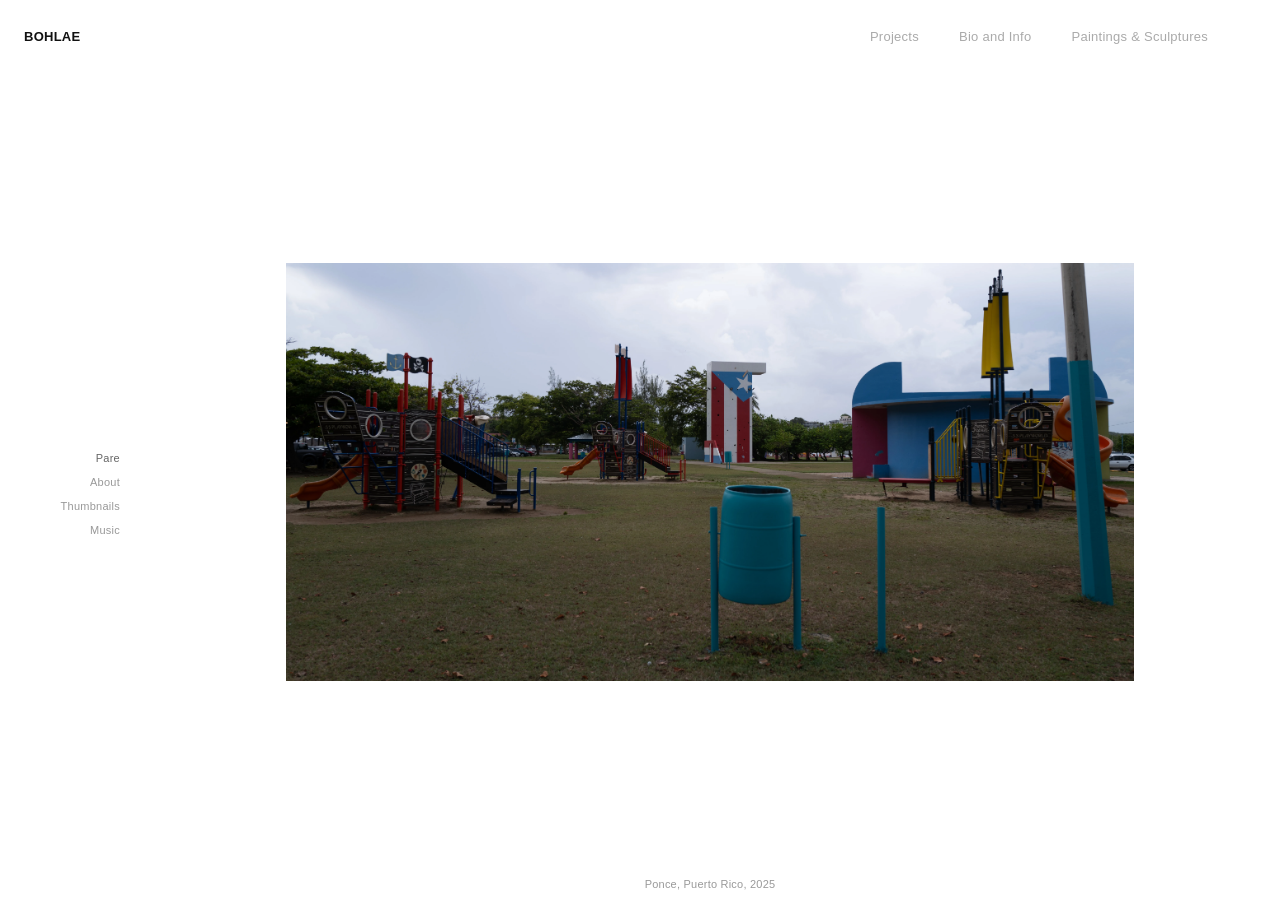
<file: projects/pare.html>
<!DOCTYPE html>
<html lang="en">
<head>
  <meta charset="UTF-8">
  <meta name="viewport" content="width=device-width, initial-scale=1.0">
  <title>Pare — bohlae</title>
  <meta name="robots" content="noimageindex">
  <link rel="stylesheet" href="../css/style.css">
</head>
<body>

<header class="topbar">
  <a href="../index.html" class="topbar-name">bohlae</a>
  <nav class="topbar-nav">
    <div class="nav-dropdown">
      <span class="nav-dropdown-label">Projects</span>
      <div class="nav-dropdown-menu">
        <a href="pare.html">Pare</a>
        <a href="regrowth.html">Regrowth</a>
        <a href="railway.html">Along the Railway</a>
      </div>
    </div>
    <a href="../about.html">Bio and Info</a>
    <a href="../paintings.html">Paintings &amp; Sculptures</a>
  </nav>
</header>

<div class="project-body">

  <aside class="project-sidebar">
    <a href="#" class="sidebar-link active" data-view="view-gallery">Pare</a>
    <a href="#" class="sidebar-link" data-view="view-about">About</a>
    <a href="#" class="sidebar-link" data-view="view-thumbs">Thumbnails</a>
    <a href="#" class="sidebar-link" data-view="view-music">Music</a>
  </aside>

  <main class="project-main">

    <!-- ── Gallery View (default) ──────────────────────────── -->
    <div class="view active" id="view-gallery">
      <div class="gallery-single">
        <div class="gallery-slide active" data-caption="Ponce, Puerto Rico, 2025">
          <img src="../images/pare/pare_00.webp" alt="Ponce, Puerto Rico, 2025" loading="eager" fetchpriority="high" width="8222" height="4062">
        </div>
        <div class="gallery-slide" data-caption="Ponce, Puerto Rico, 2025">
          <img src="../images/pare/pare_01.webp" alt="Ponce, Puerto Rico, 2025" loading="lazy" width="8246" height="5080">
        </div>
        <div class="gallery-slide" data-caption="Puerto Rico, 2025">
          <img src="../images/pare/pare_02.webp" alt="Puerto Rico, 2025" loading="lazy" width="8368" height="5584">
        </div>
        <div class="gallery-slide" data-caption="Ponce, Puerto Rico, 2025">
          <img src="../images/pare/pare_03.webp" alt="Ponce, Puerto Rico, 2025" loading="lazy" width="7986" height="4684">
        </div>
        <div class="gallery-slide" data-caption="Ponce, Puerto Rico, 2025">
          <img src="../images/pare/pare_04.webp" alt="Ponce, Puerto Rico, 2025" loading="lazy" width="8118" height="5271">
        </div>
        <div class="gallery-slide" data-caption="Ponce, Puerto Rico, 2025">
          <img src="../images/pare/pare_05.webp" alt="Ponce, Puerto Rico, 2025" loading="lazy" width="7085" height="3113">
        </div>
        <div class="gallery-slide" data-caption="Puerto Rico, 2025">
          <img src="../images/pare/pare_06.webp" alt="Puerto Rico, 2025" loading="lazy" width="8368" height="5191">
        </div>
        <div class="gallery-slide" data-caption="Ponce, Puerto Rico, 2025">
          <img src="../images/pare/pare_07.webp" alt="Ponce, Puerto Rico, 2025" loading="lazy" width="8368" height="5584">
        </div>
        <div class="gallery-slide" data-caption="Ponce, Puerto Rico, 2025">
          <img src="../images/pare/pare_08.webp" alt="Ponce, Puerto Rico, 2025" loading="lazy" width="8200" height="5127">
        </div>
        <div class="gallery-slide" data-caption="Ponce, Puerto Rico, 2025">
          <img src="../images/pare/pare_09.webp" alt="Ponce, Puerto Rico, 2025" loading="lazy" width="8243" height="5096">
        </div>
        <div class="gallery-slide" data-caption="Ponce, Puerto Rico, 2025">
          <img src="../images/pare/pare_10.webp" alt="Ponce, Puerto Rico, 2025" loading="lazy" width="8368" height="4797">
        </div>
        <div class="gallery-slide" data-caption="Ponce, Puerto Rico, 2025">
          <img src="../images/pare/pare_11.webp" alt="Ponce, Puerto Rico, 2025" loading="lazy" width="8170" height="5136">
        </div>
        <div class="gallery-slide" data-caption="Ponce, Puerto Rico, 2025">
          <img src="../images/pare/pare_12.webp" alt="Ponce, Puerto Rico, 2025" loading="lazy" width="7799" height="5129">
        </div>
        <div class="gallery-slide" data-caption="Ponce, Puerto Rico, 2025">
          <img src="../images/pare/pare_13.webp" alt="Ponce, Puerto Rico, 2025" loading="lazy" width="5184" height="3487">
        </div>
        <div class="gallery-slide" data-caption="Ponce, Puerto Rico, 2025">
          <img src="../images/pare/pare_14.webp" alt="Ponce, Puerto Rico, 2025" loading="lazy" width="8368" height="5584">
        </div>
        <div class="gallery-slide" data-caption="Ponce, Puerto Rico, 2025">
          <img src="../images/pare/pare_15.webp" alt="Ponce, Puerto Rico, 2025" loading="lazy" width="8320" height="4820">
        </div>
        <div class="gallery-slide" data-caption="Ponce, Puerto Rico, 2025">
          <img src="../images/pare/pare_16.webp" alt="Ponce, Puerto Rico, 2025" loading="lazy" width="6314" height="3786">
        </div>
        <div class="gallery-slide" data-caption="Ponce, Puerto Rico, 2025">
          <img src="../images/pare/pare_17.webp" alt="Ponce, Puerto Rico, 2025" loading="lazy" width="7796" height="5412">
        </div>
        <div class="gallery-slide" data-caption="Ponce, Puerto Rico, 2025">
          <img src="../images/pare/pare_18.webp" alt="Ponce, Puerto Rico, 2025" loading="lazy" width="8290" height="4606">
        </div>
        <div class="gallery-slide" data-caption="Ponce, Puerto Rico, 2025">
          <img src="../images/pare/pare_20.webp" alt="Ponce, Puerto Rico, 2025" loading="lazy" width="7050" height="3620">
        </div>
        <div class="gallery-slide" data-caption="Ponce, Puerto Rico, 2025">
          <img src="../images/pare/pare_21.webp" alt="Ponce, Puerto Rico, 2025" loading="lazy" width="8302" height="4512">
        </div>
        <div class="gallery-slide" data-caption="Ponce, Puerto Rico, 2025">
          <img src="../images/pare/pare_22.webp" alt="Ponce, Puerto Rico, 2025" loading="lazy" width="8368" height="4435">
        </div>
        <div class="gallery-slide" data-caption="Ponce, Puerto Rico, 2025">
          <img src="../images/pare/pare_23.webp" alt="Ponce, Puerto Rico, 2025" loading="lazy" width="8368" height="5584">
        </div>
        <div class="gallery-slide" data-caption="Ponce, Puerto Rico, 2025">
          <img src="../images/pare/pare_25.webp" alt="Ponce, Puerto Rico, 2025" loading="lazy" width="7854" height="5429">
        </div>
        <div class="gallery-slide" data-caption="Ponce, Puerto Rico, 2025">
          <img src="../images/pare/pare_26.webp" alt="Ponce, Puerto Rico, 2025" loading="lazy" width="8368" height="5584">
        </div>
        <div class="gallery-slide" data-caption="Ponce, Puerto Rico, 2025">
          <img src="../images/pare/pare_27.webp" alt="Ponce, Puerto Rico, 2025" loading="lazy" width="8368" height="5474">
        </div>
        <div class="gallery-slide" data-caption="Ponce, Puerto Rico, 2025">
          <img src="../images/pare/pare_28.webp" alt="Ponce, Puerto Rico, 2025" loading="lazy" width="8017" height="5317">
        </div>
        <div class="gallery-slide" data-caption="Ponce, Puerto Rico, 2025">
          <img src="../images/pare/pare_29.webp" alt="Ponce, Puerto Rico, 2025" loading="lazy" width="5584" height="8368">
        </div>
        <div class="gallery-slide" data-caption="Ponce, Puerto Rico, 2025">
          <img src="../images/pare/pare_30.webp" alt="Ponce, Puerto Rico, 2025" loading="lazy" width="5584" height="8368">
        </div>
        <div class="gallery-slide" data-caption="Ponce, Puerto Rico, 2025">
          <img src="../images/pare/pare_31.webp" alt="Ponce, Puerto Rico, 2025" loading="lazy" width="7934" height="5080">
        </div>
        <div class="gallery-slide" data-caption="Ponce, Puerto Rico, 2025">
          <img src="../images/pare/pare_32.webp" alt="Ponce, Puerto Rico, 2025" loading="lazy" width="8368" height="5584">
        </div>
        <div class="gallery-slide" data-caption="Ponce, Puerto Rico, 2025">
          <img src="../images/pare/pare_36.webp" alt="Ponce, Puerto Rico, 2025" loading="lazy" width="8368" height="5584">
        </div>
        <div class="gallery-slide" data-caption="Ponce, Puerto Rico, 2025">
          <img src="../images/pare/pare_37.webp" alt="Ponce, Puerto Rico, 2025" loading="lazy" width="8368" height="4698">
        </div>
        <div class="gallery-slide" data-caption="Ponce, Puerto Rico, 2025">
          <img src="../images/pare/pare_38.webp" alt="Ponce, Puerto Rico, 2025" loading="lazy" width="8330" height="5374">
        </div>
        <div class="gallery-slide" data-caption="Ponce, Puerto Rico, 2025">
          <img src="../images/pare/pare_39.webp" alt="Ponce, Puerto Rico, 2025" loading="lazy" width="8133" height="5312">
        </div>
        <div class="gallery-slide" data-caption="Ponce, Puerto Rico, 2025">
          <img src="../images/pare/pare_40.webp" alt="Ponce, Puerto Rico, 2025" loading="lazy" width="8368" height="3736">
        </div>
        <div class="gallery-slide" data-caption="Ponce, Puerto Rico, 2025">
          <img src="../images/pare/pare_41.webp" alt="Ponce, Puerto Rico, 2025" loading="lazy" width="8368" height="5584">
        </div>
        <div class="gallery-slide" data-caption="Ponce, Puerto Rico, 2025">
          <img src="../images/pare/pare_42.webp" alt="Ponce, Puerto Rico, 2025" loading="lazy" width="8345" height="4911">
        </div>
        <div class="gallery-slide" data-caption="Ponce, Puerto Rico, 2025">
          <img src="../images/pare/pare_44.webp" alt="Ponce, Puerto Rico, 2025" loading="lazy" width="7579" height="3842">
        </div>
        <div class="gallery-slide" data-caption="Ponce, Puerto Rico, 2025">
          <img src="../images/pare/pare_45.webp" alt="Ponce, Puerto Rico, 2025" loading="lazy" width="7843" height="5403">
        </div>
        <div class="gallery-slide" data-caption="Ponce, Puerto Rico, 2025">
          <img src="../images/pare/pare_46.webp" alt="Ponce, Puerto Rico, 2025" loading="lazy" width="8368" height="4460">
        </div>
        <div class="gallery-caption" id="gallery-caption"></div>
      </div>
    </div>

    <!-- ── Thumbnails View ─────────────────────────────────── -->
    <div class="view" id="view-thumbs">
      <div class="thumbnails-grid thumbnails-grid--pare">
        <div class="thumb-item"><img src="../images/pare/thumbs/pare_00.jpg" data-full="../images/pare/pare_00.webp" alt="" loading="lazy" width="8222" height="4062"></div>
        <div class="thumb-item"><img src="../images/pare/thumbs/pare_01.jpg" data-full="../images/pare/pare_01.webp" alt="" loading="lazy" width="8246" height="5080"></div>
        <div class="thumb-item"><img src="../images/pare/thumbs/pare_02.jpg" data-full="../images/pare/pare_02.webp" alt="" loading="lazy" width="8368" height="5584"></div>
        <div class="thumb-item"><img src="../images/pare/thumbs/pare_03.jpg" data-full="../images/pare/pare_03.webp" alt="" loading="lazy" width="7986" height="4684"></div>
        <div class="thumb-item"><img src="../images/pare/thumbs/pare_04.jpg" data-full="../images/pare/pare_04.webp" alt="" loading="lazy" width="8118" height="5271"></div>
        <div class="thumb-item"><img src="../images/pare/thumbs/pare_05.jpg" data-full="../images/pare/pare_05.webp" alt="" loading="lazy" width="7085" height="3113"></div>
        <div class="thumb-item"><img src="../images/pare/thumbs/pare_06.jpg" data-full="../images/pare/pare_06.webp" alt="" loading="lazy" width="8368" height="5191"></div>
        <div class="thumb-item"><img src="../images/pare/thumbs/pare_07.jpg" data-full="../images/pare/pare_07.webp" alt="" loading="lazy" width="8368" height="5584"></div>
        <div class="thumb-item"><img src="../images/pare/thumbs/pare_08.jpg" data-full="../images/pare/pare_08.webp" alt="" loading="lazy" width="8200" height="5127"></div>
        <div class="thumb-item"><img src="../images/pare/thumbs/pare_09.jpg" data-full="../images/pare/pare_09.webp" alt="" loading="lazy" width="8243" height="5096"></div>
        <div class="thumb-item"><img src="../images/pare/thumbs/pare_10.jpg" data-full="../images/pare/pare_10.webp" alt="" loading="lazy" width="8368" height="4797"></div>
        <div class="thumb-item"><img src="../images/pare/thumbs/pare_11.jpg" data-full="../images/pare/pare_11.webp" alt="" loading="lazy" width="8170" height="5136"></div>
        <div class="thumb-item"><img src="../images/pare/thumbs/pare_12.jpg" data-full="../images/pare/pare_12.webp" alt="" loading="lazy" width="7799" height="5129"></div>
        <div class="thumb-item"><img src="../images/pare/thumbs/pare_13.jpg" data-full="../images/pare/pare_13.webp" alt="" loading="lazy" width="5184" height="3487"></div>
        <div class="thumb-item"><img src="../images/pare/thumbs/pare_14.jpg" data-full="../images/pare/pare_14.webp" alt="" loading="lazy" width="8368" height="5584"></div>
        <div class="thumb-item"><img src="../images/pare/thumbs/pare_15.jpg" data-full="../images/pare/pare_15.webp" alt="" loading="lazy" width="8320" height="4820"></div>
        <div class="thumb-item"><img src="../images/pare/thumbs/pare_16.jpg" data-full="../images/pare/pare_16.webp" alt="" loading="lazy" width="6314" height="3786"></div>
        <div class="thumb-item"><img src="../images/pare/thumbs/pare_17.jpg" data-full="../images/pare/pare_17.webp" alt="" loading="lazy" width="7796" height="5412"></div>
        <div class="thumb-item"><img src="../images/pare/thumbs/pare_18.jpg" data-full="../images/pare/pare_18.webp" alt="" loading="lazy" width="8290" height="4606"></div>
        <div class="thumb-item"><img src="../images/pare/thumbs/pare_20.jpg" data-full="../images/pare/pare_20.webp" alt="" loading="lazy" width="7050" height="3620"></div>
        <div class="thumb-item"><img src="../images/pare/thumbs/pare_21.jpg" data-full="../images/pare/pare_21.webp" alt="" loading="lazy" width="8302" height="4512"></div>
        <div class="thumb-item"><img src="../images/pare/thumbs/pare_22.jpg" data-full="../images/pare/pare_22.webp" alt="" loading="lazy" width="8368" height="4435"></div>
        <div class="thumb-item"><img src="../images/pare/thumbs/pare_23.jpg" data-full="../images/pare/pare_23.webp" alt="" loading="lazy" width="8368" height="5584"></div>
        <div class="thumb-item"><img src="../images/pare/thumbs/pare_25.jpg" data-full="../images/pare/pare_25.webp" alt="" loading="lazy" width="7854" height="5429"></div>
        <div class="thumb-item"><img src="../images/pare/thumbs/pare_26.jpg" data-full="../images/pare/pare_26.webp" alt="" loading="lazy" width="8368" height="5584"></div>
        <div class="thumb-item"><img src="../images/pare/thumbs/pare_27.jpg" data-full="../images/pare/pare_27.webp" alt="" loading="lazy" width="8368" height="5474"></div>
        <div class="thumb-item"><img src="../images/pare/thumbs/pare_28.jpg" data-full="../images/pare/pare_28.webp" alt="" loading="lazy" width="8017" height="5317"></div>
        <div class="thumb-item"><img src="../images/pare/thumbs/pare_29.jpg" data-full="../images/pare/pare_29.webp" alt="" loading="lazy" width="5584" height="8368"></div>
        <div class="thumb-item"><img src="../images/pare/thumbs/pare_30.jpg" data-full="../images/pare/pare_30.webp" alt="" loading="lazy" width="5584" height="8368"></div>
        <div class="thumb-item"><img src="../images/pare/thumbs/pare_31.jpg" data-full="../images/pare/pare_31.webp" alt="" loading="lazy" width="7934" height="5080"></div>
        <div class="thumb-item"><img src="../images/pare/thumbs/pare_32.jpg" data-full="../images/pare/pare_32.webp" alt="" loading="lazy" width="8368" height="5584"></div>
        <div class="thumb-item"><img src="../images/pare/thumbs/pare_36.jpg" data-full="../images/pare/pare_36.webp" alt="" loading="lazy" width="8368" height="5584"></div>
        <div class="thumb-item"><img src="../images/pare/thumbs/pare_37.jpg" data-full="../images/pare/pare_37.webp" alt="" loading="lazy" width="8368" height="4698"></div>
        <div class="thumb-item"><img src="../images/pare/thumbs/pare_38.jpg" data-full="../images/pare/pare_38.webp" alt="" loading="lazy" width="8330" height="5374"></div>
        <div class="thumb-item"><img src="../images/pare/thumbs/pare_39.jpg" data-full="../images/pare/pare_39.webp" alt="" loading="lazy" width="8133" height="5312"></div>
        <div class="thumb-item"><img src="../images/pare/thumbs/pare_40.jpg" data-full="../images/pare/pare_40.webp" alt="" loading="lazy" width="8368" height="3736"></div>
        <div class="thumb-item"><img src="../images/pare/thumbs/pare_41.jpg" data-full="../images/pare/pare_41.webp" alt="" loading="lazy" width="8368" height="5584"></div>
        <div class="thumb-item"><img src="../images/pare/thumbs/pare_42.jpg" data-full="../images/pare/pare_42.webp" alt="" loading="lazy" width="8345" height="4911"></div>
        <div class="thumb-item"><img src="../images/pare/thumbs/pare_44.jpg" data-full="../images/pare/pare_44.webp" alt="" loading="lazy" width="7579" height="3842"></div>
        <div class="thumb-item"><img src="../images/pare/thumbs/pare_45.jpg" data-full="../images/pare/pare_45.webp" alt="" loading="lazy" width="7843" height="5403"></div>
        <div class="thumb-item"><img src="../images/pare/thumbs/pare_46.jpg" data-full="../images/pare/pare_46.webp" alt="" loading="lazy" width="8368" height="4460"></div>
      </div>
    </div>

    <!-- ── About View ──────────────────────────────────────── -->
    <div class="view" id="view-about">
      <div class="about-column">
        <p>I visited Puerto Rico in 2025. My friend Yuxin and I went on a road trip driving through small towns across the island. I was shocked by the amount of abandoned buildings and infrastructure along the road. It seemed like Puerto Rico hit a pause during its development all of a sudden, and has been abandoned by its people. Especially when we stopped at the town of Ponce. It felt like a ghost town, starting to rot and to be forgotten. It was a unique feeling I had never experienced before, and it deeply saddened me. I decided to document everything.</p>
      </div>
    </div>

    <!-- ── Music View ────────────────────────────────────────── -->
    <div class="view" id="view-music">
      <div class="music-tracklist">
        <div class="track-item">Black Classical Music: feat. Venna &amp; Charlie Stacey</div>
        <div class="track-item">The Water is Rising / as we surpass the firing squad&hellip;: feat. aja monet</div>
        <div class="track-item">Uncatena: Sylvan Esso</div>
        <div class="track-item">Tinsoldaten (feat. Anders Koppel): Bazaar</div>
        <div class="track-item">Nice Things: Tank and the Bangas</div>
        <div class="track-item">Suite de cithare inanga avec voix chuchot&eacute;e: Bujumbura</div>
        <div class="track-item">Drum Control: III.: Jean-Pierre Drouet</div>
        <div class="track-item">Einstein on the Beach (Concert Version, 2022) All Men Are Equal: Ictus, Suzanne Vega, Collegium Vocale Gent &amp; Tom De Cock</div>
        <div class="track-item">Three Dimensional Realities: PRAED Orchestra</div>
      </div>
    </div>

  </main>

</div>

<script src="../js/main.js"></script>
</body>
</html>
</file>
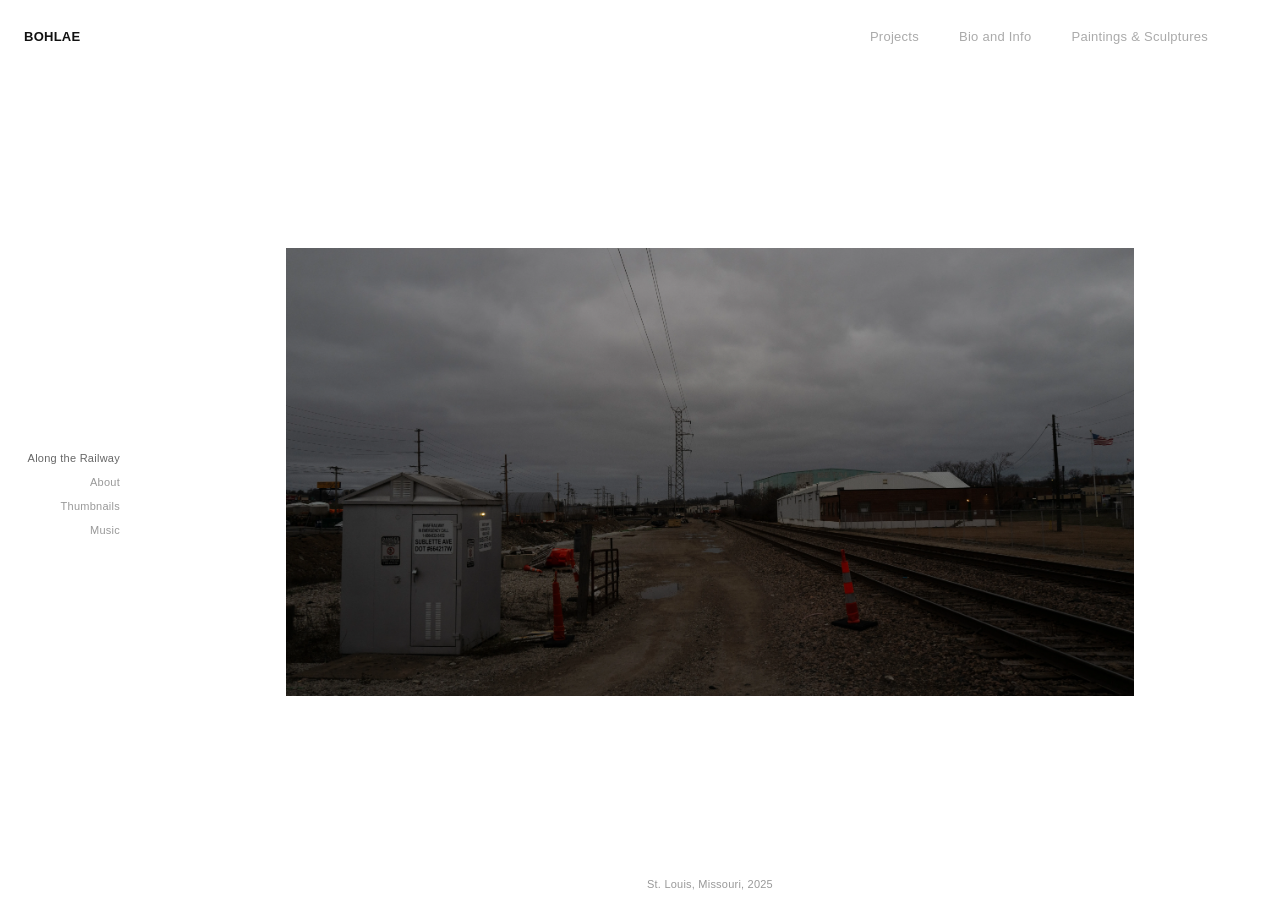
<file: projects/railway.html>
<!DOCTYPE html>
<html lang="en">
<head>
  <meta charset="UTF-8">
  <meta name="viewport" content="width=device-width, initial-scale=1.0">
  <title>Along the Railway — bohlae</title>
  <meta name="robots" content="noimageindex">
  <link rel="stylesheet" href="../css/style.css">
</head>
<body>

<header class="topbar">
  <a href="../index.html" class="topbar-name">bohlae</a>
  <nav class="topbar-nav">
    <div class="nav-dropdown">
      <span class="nav-dropdown-label">Projects</span>
      <div class="nav-dropdown-menu">
        <a href="pare.html">Pare</a>
        <a href="regrowth.html">Regrowth</a>
        <a href="railway.html">Along the Railway</a>
      </div>
    </div>
    <a href="../about.html">Bio and Info</a>
    <a href="../paintings.html">Paintings &amp; Sculptures</a>
  </nav>
</header>

<div class="project-body">

  <aside class="project-sidebar">
    <a href="#" class="sidebar-link active" data-view="view-gallery">Along the Railway</a>
    <a href="#" class="sidebar-link" data-view="view-about">About</a>
    <a href="#" class="sidebar-link" data-view="view-thumbs">Thumbnails</a>
    <a href="#" class="sidebar-link" data-view="view-music">Music</a>
  </aside>

  <main class="project-main">

    <div class="view active" id="view-gallery">
      <div class="gallery-single">
        <div class="gallery-slide active" data-caption="St. Louis, Missouri, 2025">
          <img src="../images/railway/railway-00.webp" alt="St. Louis, Missouri, 2025" loading="eager" fetchpriority="high" width="8023" height="4236">
        </div>
        <div class="gallery-slide" data-caption="St. Louis, Missouri, 2025">
          <img src="../images/railway/railway-01.webp" alt="St. Louis, Missouri, 2025" loading="lazy" width="8250" height="4858">
        </div>
        <div class="gallery-slide" data-caption="St. Louis, Missouri, 2025">
          <img src="../images/railway/railway-02.webp" alt="St. Louis, Missouri, 2025" loading="lazy" width="8332" height="4892">
        </div>
        <div class="gallery-slide" data-caption="St. Louis, Missouri, 2025">
          <img src="../images/railway/railway-03.webp" alt="St. Louis, Missouri, 2025" loading="lazy" width="8368" height="5584">
        </div>
        <div class="gallery-slide" data-caption="St. Louis, Missouri, 2025">
          <img src="../images/railway/railway-04.webp" alt="St. Louis, Missouri, 2025" loading="lazy" width="8195" height="4595">
        </div>
        <div class="gallery-slide" data-caption="St. Louis, Missouri, 2025">
          <img src="../images/railway/railway-05.webp" alt="St. Louis, Missouri, 2025" loading="lazy" width="8171" height="5406">
        </div>
        <div class="gallery-slide" data-caption="St. Louis, Missouri, 2025">
          <img src="../images/railway/railway-06.webp" alt="St. Louis, Missouri, 2025" loading="lazy" width="8368" height="5584">
        </div>
        <div class="gallery-slide" data-caption="St. Louis, Missouri, 2025">
          <img src="../images/railway/railway-07.webp" alt="St. Louis, Missouri, 2025" loading="lazy" width="8368" height="4935">
        </div>
        <div class="gallery-slide" data-caption="St. Louis, Missouri, 2025">
          <img src="../images/railway/railway-08.webp" alt="St. Louis, Missouri, 2025" loading="lazy" width="8368" height="5584">
        </div>
        <div class="gallery-slide" data-caption="St. Louis, Missouri, 2025">
          <img src="../images/railway/railway-09.webp" alt="St. Louis, Missouri, 2025" loading="lazy" width="8319" height="5015">
        </div>
        <div class="gallery-slide" data-caption="St. Louis, Missouri, 2025">
          <img src="../images/railway/railway-11.webp" alt="St. Louis, Missouri, 2025" loading="lazy" width="8368" height="5584">
        </div>
        <div class="gallery-slide" data-caption="St. Louis, Missouri, 2025">
          <img src="../images/railway/railway-14.webp" alt="St. Louis, Missouri, 2025" loading="lazy" width="8368" height="5584">
        </div>
        <div class="gallery-caption" id="gallery-caption"></div>
      </div>
    </div>

    <div class="view" id="view-thumbs">
      <div class="thumbnails-grid">
        <div class="thumb-item"><img src="../images/railway/thumbs/railway-00.jpg" data-full="../images/railway/railway-00.webp" alt="" loading="lazy" width="8023" height="4236"></div>
        <div class="thumb-item"><img src="../images/railway/thumbs/railway-01.jpg" data-full="../images/railway/railway-01.webp" alt="" loading="lazy" width="8250" height="4858"></div>
        <div class="thumb-item"><img src="../images/railway/thumbs/railway-02.jpg" data-full="../images/railway/railway-02.webp" alt="" loading="lazy" width="8332" height="4892"></div>
        <div class="thumb-item"><img src="../images/railway/thumbs/railway-03.jpg" data-full="../images/railway/railway-03.webp" alt="" loading="lazy" width="8368" height="5584"></div>
        <div class="thumb-item"><img src="../images/railway/thumbs/railway-04.jpg" data-full="../images/railway/railway-04.webp" alt="" loading="lazy" width="8195" height="4595"></div>
        <div class="thumb-item"><img src="../images/railway/thumbs/railway-05.jpg" data-full="../images/railway/railway-05.webp" alt="" loading="lazy" width="8171" height="5406"></div>
        <div class="thumb-item"><img src="../images/railway/thumbs/railway-06.jpg" data-full="../images/railway/railway-06.webp" alt="" loading="lazy" width="8368" height="5584"></div>
        <div class="thumb-item"><img src="../images/railway/thumbs/railway-07.jpg" data-full="../images/railway/railway-07.webp" alt="" loading="lazy" width="8368" height="4935"></div>
        <div class="thumb-item"><img src="../images/railway/thumbs/railway-08.jpg" data-full="../images/railway/railway-08.webp" alt="" loading="lazy" width="8368" height="5584"></div>
        <div class="thumb-item"><img src="../images/railway/thumbs/railway-09.jpg" data-full="../images/railway/railway-09.webp" alt="" loading="lazy" width="8319" height="5015"></div>
        <div class="thumb-item"><img src="../images/railway/thumbs/railway-11.jpg" data-full="../images/railway/railway-11.webp" alt="" loading="lazy" width="8368" height="5584"></div>
        <div class="thumb-item"><img src="../images/railway/thumbs/railway-14.jpg" data-full="../images/railway/railway-14.webp" alt="" loading="lazy" width="8368" height="5584"></div>
      </div>
    </div>

    <div class="view" id="view-about">
      <div class="about-column">
        <p>I often take the train from St. Louis to Chicago. The rides and the scenes along the railway tracks drew my interest so much that I did some more research on the history of the trail. The National Old Trails Road played an important role in St. Louis's development and American expansion. St. Louis was an industry town. The greenway transformed historical railways and continued their mission. I traveled to different railway sections and followed along the tracks to document local life. There was a steel plant near one section I traveled, showing a glimpse of the city's past.</p>
      </div>
    </div>

    <div class="view" id="view-music">
      <div class="music-tracklist">
        <div class="track-item">Night Train</div>
        <div class="track-item">Einstein on the Beach (Concert Version, 2022): Ictus, Suzanne Vega, Collegium Vocale Gent &amp; Tom De Cock</div>
        <div class="track-item">&#25105;&#26152;&#26202;&#22818;&#35211;&#20320;&#20102;: &#36629;&#25551;&#28129;&#23531;</div>
        <div class="track-item">Song of the Highwire Shrimper: Tim Hecker</div>
      </div>
    </div>

  </main>

</div>

<script src="../js/main.js"></script>
</body>
</html>
</file>
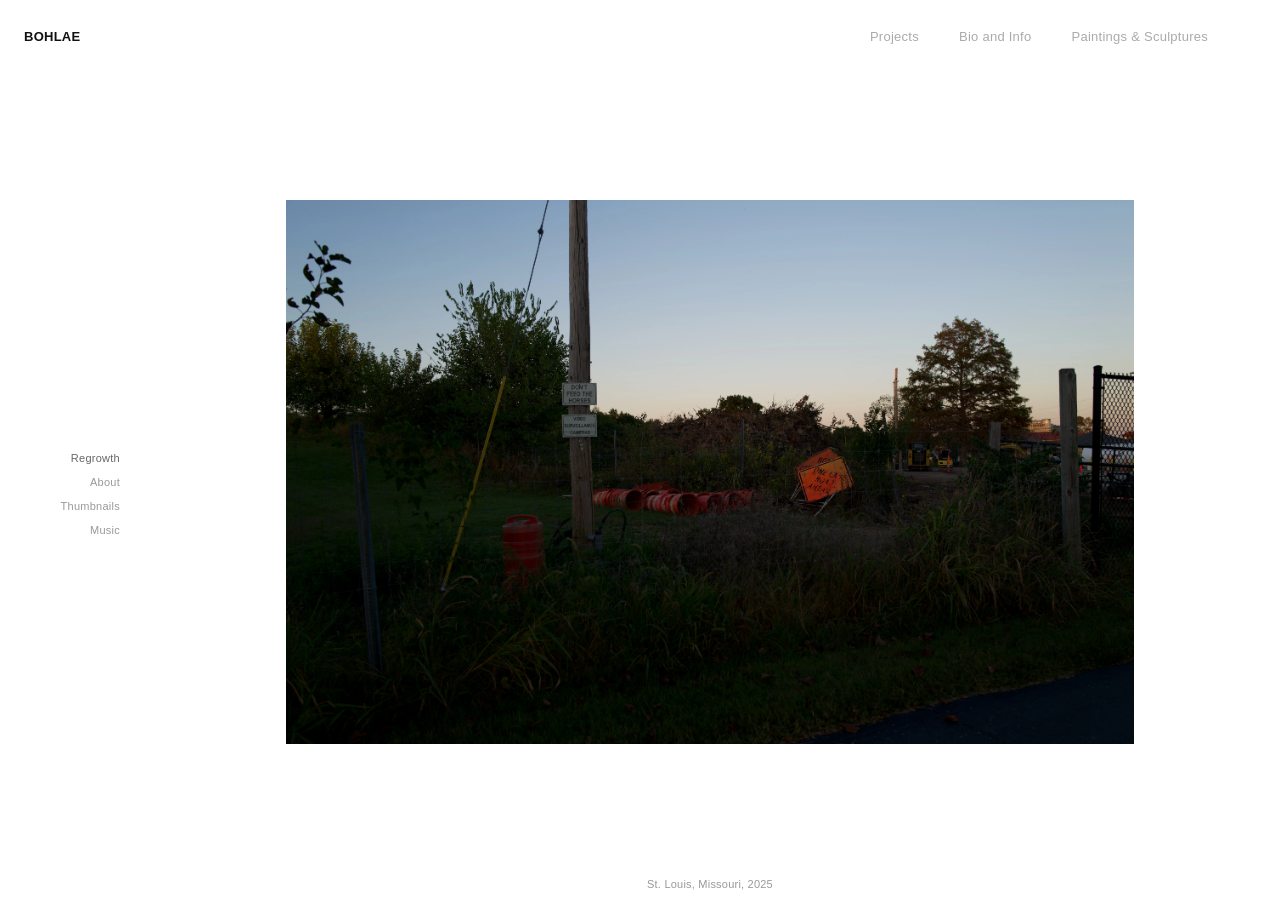
<file: projects/regrowth.html>
<!DOCTYPE html>
<html lang="en">
<head>
  <meta charset="UTF-8">
  <meta name="viewport" content="width=device-width, initial-scale=1.0">
  <title>Regrowth — bohlae</title>
  <meta name="robots" content="noimageindex">
  <link rel="stylesheet" href="../css/style.css">
</head>
<body>

<header class="topbar">
  <a href="../index.html" class="topbar-name">bohlae</a>
  <nav class="topbar-nav">
    <div class="nav-dropdown">
      <span class="nav-dropdown-label">Projects</span>
      <div class="nav-dropdown-menu">
        <a href="pare.html">Pare</a>
        <a href="regrowth.html">Regrowth</a>
        <a href="railway.html">Along the Railway</a>
      </div>
    </div>
    <a href="../about.html">Bio and Info</a>
    <a href="../paintings.html">Paintings &amp; Sculptures</a>
  </nav>
</header>

<div class="project-body">

  <aside class="project-sidebar">
    <a href="#" class="sidebar-link active" data-view="view-gallery">Regrowth</a>
    <a href="#" class="sidebar-link" data-view="view-about">About</a>
    <a href="#" class="sidebar-link" data-view="view-thumbs">Thumbnails</a>
    <a href="#" class="sidebar-link" data-view="view-music">Music</a>
  </aside>

  <main class="project-main">

    <div class="view active" id="view-gallery">
      <div class="gallery-single">
        <div class="gallery-slide active" data-caption="St. Louis, Missouri, 2025">
          <img src="../images/regrowth/regrowth-00.webp" alt="St. Louis, Missouri, 2025" loading="eager" fetchpriority="high" width="7980" height="5110">
        </div>
        <div class="gallery-slide" data-caption="St. Louis, Missouri, 2025">
          <img src="../images/regrowth/regrowth-01.webp" alt="St. Louis, Missouri, 2025" loading="lazy" width="8368" height="5584">
        </div>
        <div class="gallery-slide" data-caption="St. Louis, Missouri, 2025">
          <img src="../images/regrowth/regrowth-02.webp" alt="St. Louis, Missouri, 2025" loading="lazy" width="8368" height="5584">
        </div>
        <div class="gallery-slide" data-caption="St. Louis, Missouri, 2025">
          <img src="../images/regrowth/regrowth-03.webp" alt="St. Louis, Missouri, 2025" loading="lazy" width="7993" height="5584">
        </div>
        <div class="gallery-slide" data-caption="St. Louis, Missouri, 2025">
          <img src="../images/regrowth/regrowth-04.webp" alt="St. Louis, Missouri, 2025" loading="lazy" width="8368" height="5584">
        </div>
        <div class="gallery-slide" data-caption="St. Louis, Missouri, 2025">
          <img src="../images/regrowth/regrowth-05.webp" alt="St. Louis, Missouri, 2025" loading="lazy" width="8368" height="5584">
        </div>
        <div class="gallery-slide" data-caption="St. Louis, Missouri, 2025">
          <img src="../images/regrowth/regrowth-06.webp" alt="St. Louis, Missouri, 2025" loading="lazy" width="8368" height="5584">
        </div>
        <div class="gallery-slide" data-caption="St. Louis, Missouri, 2025">
          <img src="../images/regrowth/regrowth-08.webp" alt="St. Louis, Missouri, 2025" loading="lazy" width="8368" height="5584">
        </div>
        <div class="gallery-caption" id="gallery-caption"></div>
      </div>
    </div>

    <div class="view" id="view-thumbs">
      <div class="thumbnails-grid">
        <div class="thumb-item"><img src="../images/regrowth/thumbs/regrowth-00.jpg" data-full="../images/regrowth/regrowth-00.webp" alt="" loading="lazy" width="7980" height="5110"></div>
        <div class="thumb-item"><img src="../images/regrowth/thumbs/regrowth-01.jpg" data-full="../images/regrowth/regrowth-01.webp" alt="" loading="lazy" width="8368" height="5584"></div>
        <div class="thumb-item"><img src="../images/regrowth/thumbs/regrowth-02.jpg" data-full="../images/regrowth/regrowth-02.webp" alt="" loading="lazy" width="8368" height="5584"></div>
        <div class="thumb-item"><img src="../images/regrowth/thumbs/regrowth-03.jpg" data-full="../images/regrowth/regrowth-03.webp" alt="" loading="lazy" width="7993" height="5584"></div>
        <div class="thumb-item"><img src="../images/regrowth/thumbs/regrowth-04.jpg" data-full="../images/regrowth/regrowth-04.webp" alt="" loading="lazy" width="8368" height="5584"></div>
        <div class="thumb-item"><img src="../images/regrowth/thumbs/regrowth-05.jpg" data-full="../images/regrowth/regrowth-05.webp" alt="" loading="lazy" width="8368" height="5584"></div>
        <div class="thumb-item"><img src="../images/regrowth/thumbs/regrowth-06.jpg" data-full="../images/regrowth/regrowth-06.webp" alt="" loading="lazy" width="8368" height="5584"></div>
        <div class="thumb-item"><img src="../images/regrowth/thumbs/regrowth-08.jpg" data-full="../images/regrowth/regrowth-08.webp" alt="" loading="lazy" width="8368" height="5584"></div>
      </div>
    </div>

    <div class="view" id="view-about">
      <div class="about-column">
        <p>On May 16, 2025, I experienced the tornado in St. Louis, hiding under the Kemper Art Museum. I will never be able to forget its power and the damage it did to the city. There were broken trees on the road and destroyed houses. I saw people come together and carry a tree trunk from the road to fix the traffic. I did not want to document the pain and damage back then because people needed space to grieve. So I decided to document how the city and nature recover from this disaster, and the resilience of its people and the city.</p>
      </div>
    </div>

    <div class="view" id="view-music">
      <div class="music-tracklist">
        <div class="track-item">pray 4 me: redveil</div>
        <div class="track-item">Between the Fingers the Drops of Tomorrow's Dawn: Širom</div>
        <div class="track-item">Occam - Hepta 1</div>
      </div>
    </div>

  </main>

</div>

<script src="../js/main.js"></script>
</body>
</html>
</file>
<file: css/style.css>
/* =============================================================
   bohlae.com — Stylesheet (Redesigned)
   ============================================================= */

/* ── Reset ────────────────────────────────────────────────── */
*, *::before, *::after { box-sizing: border-box; margin: 0; padding: 0; }
html, body { height: 100%; }

body {
  font-family: 'Helvetica Neue', Helvetica, Arial, sans-serif;
  font-weight: 400;
  font-size: 13px;
  letter-spacing: 0.02em;
  background: #ffffff;
  color: #111;
  -webkit-font-smoothing: antialiased;
}

a { color: inherit; text-decoration: none; }
img { display: block; width: 100%; -webkit-user-drag: none; pointer-events: none; }

/* ── Image Placeholder ────────────────────────────────────── */
.img-placeholder {
  background: #f0efed;
  display: flex;
  align-items: center;
  justify-content: center;
  font-size: 10px;
  color: #ccc;
  letter-spacing: 0.04em;
  text-align: center;
  padding: 8px;
}


/* =============================================================
   TOP BAR — all pages
   ============================================================= */

.topbar {
  display: flex;
  align-items: flex-end;
  justify-content: space-between;
  padding: 0 24px 12px;
  height: 56px;
  border-bottom: none;
  background: #fff;
  position: relative;
  z-index: 100;
}

.topbar-name {
  font-weight: 700;
  text-transform: uppercase;
  font-size: 13px;
  letter-spacing: 0.02em;
  color: #111;
  flex-shrink: 0;
}

.topbar-nav {
  display: flex;
  gap: 2.5rem;
  align-items: center;
  margin-right: 3rem;
}

.topbar-nav a {
  font-size: 13px;
  color: #aaa;
  white-space: nowrap;
  transition: color 0.15s;
}

.topbar-nav a:hover { color: #999; }

/* ── Projects Dropdown ────────────────────────────────────── */
.nav-dropdown {
  position: relative;
}

.nav-dropdown-label {
  font-size: 13px;
  color: #aaa;
  cursor: default;
  transition: color 0.15s;
}

.nav-dropdown:hover .nav-dropdown-label { color: #999; }

.nav-dropdown-menu {
  display: none;
  position: absolute;
  top: 100%;
  right: 0;
  background: #fff;
  border: none;
  box-shadow: none;
  min-width: 160px;
  z-index: 200;
  text-align: right;
}

.nav-dropdown:hover .nav-dropdown-menu { display: block; }

.nav-dropdown-menu a {
  display: block;
  font-size: 13px;
  color: #aaa;
  padding: 6px 0;
  white-space: nowrap;
  transition: color 0.15s;
}

.nav-dropdown-menu a:hover { color: #999; }


/* =============================================================
   HOME PAGE
   ============================================================= */

.home-gallery {
  height: calc(100vh - 56px);
  position: relative;
  overflow: hidden;
}


/* =============================================================
   GALLERY — single image slideshow
   ============================================================= */

.gallery-single {
  position: relative;
  height: calc(100vh - 56px);
  overflow: hidden;
}

.gallery-slide {
  position: absolute;
  inset: 0;
  display: flex;
  align-items: center;
  justify-content: center;
  opacity: 0;
  transition: opacity 0.8s ease;
  pointer-events: none;
  padding: 20px 40px 32px;
}

.gallery-slide.active {
  opacity: 1;
  pointer-events: auto;
}

.gallery-slide img {
  max-width: 80%;
  max-height: calc(100vh - 100px);
  object-fit: contain;
}

.gallery-slide .img-placeholder {
  width: 80%;
  max-height: calc(100vh - 100px);
  aspect-ratio: 3 / 2;
}

.gallery-caption {
  position: absolute;
  bottom: 10px;
  left: 0;
  right: 0;
  text-align: center;
  font-size: 11px;
  color: #999;
  letter-spacing: 0.02em;
}


/* =============================================================
   PROJECT PAGES
   ============================================================= */

.project-body {
  position: relative;
}

/* ── Sidebar ──────────────────────────────────────────────── */
.project-sidebar {
  position: fixed;
  left: 0;
  top: 56px;
  width: 140px;
  height: calc(100vh - 56px);
  padding: 0 20px 0 24px;
  text-align: right;
  z-index: 50;
  display: flex;
  flex-direction: column;
  align-items: flex-end;
  justify-content: center;
}

.sidebar-link {
  display: block;
  font-size: 11px;
  font-weight: 400;
  color: #999;
  line-height: 2.2;
  transition: color 0.15s;
}

.sidebar-link:hover { color: #666; }

.sidebar-link.active { color: #666; }

/* ── Main content ─────────────────────────────────────────── */
.project-main {
  margin-left: 140px;
  min-width: 0;
  display: flex;
  flex-direction: column;
  min-height: calc(100vh - 56px);
}

.project-main .gallery-single {
  height: calc(100vh - 56px);
}

/* ── Views ────────────────────────────────────────────────── */
.view { display: none; }
.view.active {
  display: block;
  flex: 1;
}

/* Gallery view: fills viewport height */
#view-gallery.active {
  height: calc(100vh - 56px);
}

/* About + Music views: horizontally and vertically centered */
#view-about.active,
#view-music.active {
  display: flex;
  align-items: center;
  justify-content: center;
  height: calc(100vh - 56px);
}


/* =============================================================
   THUMBNAILS — 4-column grid, no captions
   ============================================================= */

.thumbnails-grid {
  position: relative;
  padding: 100px 40px 4rem;
  background: #ffffff;
}

.masonry-col {
  position: absolute;
  top: 0;
}

.thumb-item {
  margin-bottom: 32px;
  background: #ffffff;
}

.thumb-item img {
  width: 100%;
  height: auto;
  display: block;
  cursor: pointer;
  pointer-events: auto;
}

.thumb-item .img-placeholder {
  width: 100%;
  aspect-ratio: 3 / 2;
}

/* Pare thumbnails: natural heights, cap tall portrait images only */
.thumbnails-grid--pare .thumb-item img {
  height: auto;
  max-height: 280px;
  object-fit: contain;
}


/* =============================================================
   ABOUT (project view)
   ============================================================= */

.about-column {
  max-width: 500px;
  padding: 0;
}

.about-column p {
  font-size: 13px;
  color: #555;
  line-height: 1.85;
}

.about-divider {
  border: none;
  border-top: 0.5px solid #e8e8e6;
  margin: 36px 0 24px;
}

.listening-link {
  font-size: 11px;
  color: #999;
  text-transform: uppercase;
  letter-spacing: 0.16em;
  transition: color 0.15s;
}

.listening-link:hover { color: #111; }


/* =============================================================
   MUSIC PAGES
   ============================================================= */

.music-tracklist {
  max-width: 500px;
  padding: 0;
}

.track-item {
  font-size: 11px;
  font-weight: 300;
  color: #999;
  line-height: 1.3;
  margin-bottom: 8px;
}


/* =============================================================
   BIO AND INFO PAGE
   ============================================================= */

.bio-body {
  display: flex;
  padding: 36px 80px 80px;
  gap: 60px;
  height: calc(100vh - 56px);
  align-items: center;
  justify-content: center;
}

.bio-left {
  flex: 1;
  max-width: 380px;
}

.bio-text {
  font-size: 13px;
  color: #555;
  line-height: 1.85;
  margin-bottom: 48px;
}

.bio-contact-label {
  font-size: 10px;
  font-weight: 700;
  text-transform: uppercase;
  letter-spacing: 0.12em;
  color: #111;
  margin-bottom: 12px;
}

.bio-contact a {
  display: block;
  font-size: 13px;
  color: #555;
  line-height: 2;
  transition: color 0.15s;
}

.bio-contact a:hover { color: #111; }

.bio-right {
  flex: 1;
  max-width: 500px;
}

.bio-right .img-placeholder {
  width: 100%;
  aspect-ratio: 3 / 4;
}

.bio-right img {
  width: 100%;
  height: auto;
  object-fit: contain;
}


/* =============================================================
   PAINTINGS & SCULPTURES PAGE
   ============================================================= */

.paintings-layout { min-height: 100vh; }

.paintings-content {
  padding: 40px 40px 80px;
  max-width: 1400px;
  margin: 0 auto;
}

/* ── Sculpture rows (full-width, original format) ────────── */
.paintings-row {
  margin-bottom: 36px;
}

.paintings-row img {
  width: 100%;
  height: auto;
  display: block;
}

.paintings-row video {
  width: 100%;
  display: block;
}

.paintings-caption {
  font-size: 11px;
  color: #999;
  margin-top: 10px;
}

/* ── Painting rows ───────────────────────────────────────── */

/* Landscape — full width, own row */
.painting-full {
  margin-bottom: 48px;
}

.painting-full img {
  width: 100%;
  height: auto;
  display: block;
}

/* Portraits — two per row */
.painting-pair {
  display: flex;
  gap: 24px;
  margin-bottom: 48px;
}

.painting-pair-item {
  flex: 1;
}

.painting-pair-item img {
  width: 100%;
  height: auto;
  display: block;
}

/* Single portrait — centered */
.painting-pair--single {
  justify-content: center;
}

.painting-pair--single .painting-pair-item {
  flex: 0 1 calc(50% - 12px);
}


/* =============================================================
   RESPONSIVE
   ============================================================= */

/* =============================================================
   LIGHTBOX
   ============================================================= */

.lightbox-overlay {
  position: fixed;
  inset: 0;
  background: rgba(255, 255, 255, 0.95);
  z-index: 9999;
  display: flex;
  align-items: center;
  justify-content: center;
  cursor: pointer;
}

.lightbox-overlay img {
  max-height: 90vh;
  max-width: 90vw;
  object-fit: contain;
  cursor: default;
}


/* =============================================================
   RESPONSIVE
   ============================================================= */

@media (max-width: 900px) {
  .bio-body {
    flex-direction: column;
    gap: 32px;
  }

  .bio-left { max-width: 100%; }

  .bio-right {
    max-width: 100%;
  }
}

@media (max-width: 768px) {

  /* ── Navigation ─────────────────────────────────────────── */
  .topbar {
    display: flex;
    flex-direction: row;
    align-items: flex-end;
    justify-content: space-between;
    padding: 16px 16px 12px;
    position: relative;
  }
  .topbar-name { font-size: 13px; flex-shrink: 0; }

  /* Ensure the nav container stays on the right */
  .topbar-nav {
    display: flex;
    gap: 14px;
    justify-content: flex-end;
    align-items: flex-end;
    margin-left: auto;
    margin-right: 0;
  }

  .topbar-nav a,
  .nav-dropdown-label {
    font-size: 10px;
  }

  /* The container for the "Projects" click */
  .nav-dropdown {
    position: relative;
  }

  /* This forces the menu to expand DOWNWARD without moving the bar */
  .nav-dropdown-menu {
    position: absolute;
    top: 100%; /* Starts exactly at the bottom of the word "Projects" */
    right: 0;
    background: #fff;
    min-width: 150px;
    box-shadow: 0 4px 10px rgba(0,0,0,0.1); /* Optional: adds depth so it looks like a menu */
    z-index: 100;
    display: none; /* Controlled by your JS toggle */
  }

  /* Show the menu when active without shifting layout */
  .nav-dropdown.active .nav-dropdown-menu {
    display: block;
  }

  /* ── Home page ──────────────────────────────────────────── */
  .home-gallery,
  .home-gallery.gallery-single {
    height: calc(100vh - 56px);
    overflow: hidden;
  }

  .gallery-slide {
    position: relative;
    inset: auto;
    padding: 32px 12px 0;
    display: none;
    flex-direction: column;
    align-items: center;
    justify-content: flex-start;
  }

  /* Add this new block */
  .gallery-slide.active {
    display: flex;
    opacity: 1;
  }

  body:has(.project-body) .topbar-nav {
    display: none;
  }

  .gallery-slide img {
    max-width: 100%;
    max-height: calc(100vh - 160px);
    width: auto;
    height: auto;
    object-fit: contain;
  }

  .gallery-slide .img-placeholder { width: 100%; }

  .gallery-caption {
    position: relative;
    bottom: auto;
    padding: 16px 0 0;
    font-size: 10px;
  }

  /* ── Project layout ─────────────────────────────────────── */
  .project-body { flex-direction: column; }

  .project-sidebar {
    position: relative;
    top: auto !important;
    left: auto;
    width: 100%;
    height: auto;
    display: flex;
    flex-direction: row;
    gap: 16px;
    padding: 8px 24px;
    align-items: center;
    justify-content: center;
    text-align: center;
    z-index: 50;
    background: #fff;
  }

  .sidebar-link {
    display: inline;
    line-height: 1;
    font-size: 11px;
    color: #999;
  }

  .project-main {
    margin-left: 0;
  }

  /* Gallery view on project pages */
  .gallery-single,
  .project-main .gallery-single {
    height: calc(100vh - 56px);
    overflow: hidden;
  }

  #view-gallery.active {
    height: calc(100vh - 56px);
    overflow: hidden;
  }

  /* About + Music views on project pages */
  #view-about.active,
  #view-music.active {
    height: auto;
    min-height: 0;
    padding: 0 16px;
    align-items: flex-start;
    justify-content: flex-start;
  }

  .about-column,
  .music-tracklist {
    max-width: 100%;
    padding: 24px 0 40px;
  }
  
  /* ── Thumbnails ─────────────────────────────────────────── */
  .thumbnails-grid {
    padding: 12px;
  }

  .thumb-item {
    margin-bottom: 8px;
  }

  /* ── Bio and Info page ──────────────────────────────────── */
  .bio-body {
    flex-direction: column;
    height: auto;
    padding: 36px 24px 48px;
    gap: 32px;
    align-items: stretch;
  }

  .bio-right {
    max-width: 100%;
    order: 1;
  }

  .bio-left {
    max-width: 100%;
    order: 2;
  }

  /* ── Paintings ──────────────────────────────────────────── */
  .paintings-content { padding: 20px 12px 48px; }

  .painting-full {
    margin-bottom: 32px;
  }

  .painting-pair {
    flex-direction: column;
    gap: 12px;
    margin-bottom: 32px;
  }

  .painting-pair--single .painting-pair-item {
    flex: 1;
  }

  .paintings-caption {
    font-size: 10px;
  }
}
</file>
